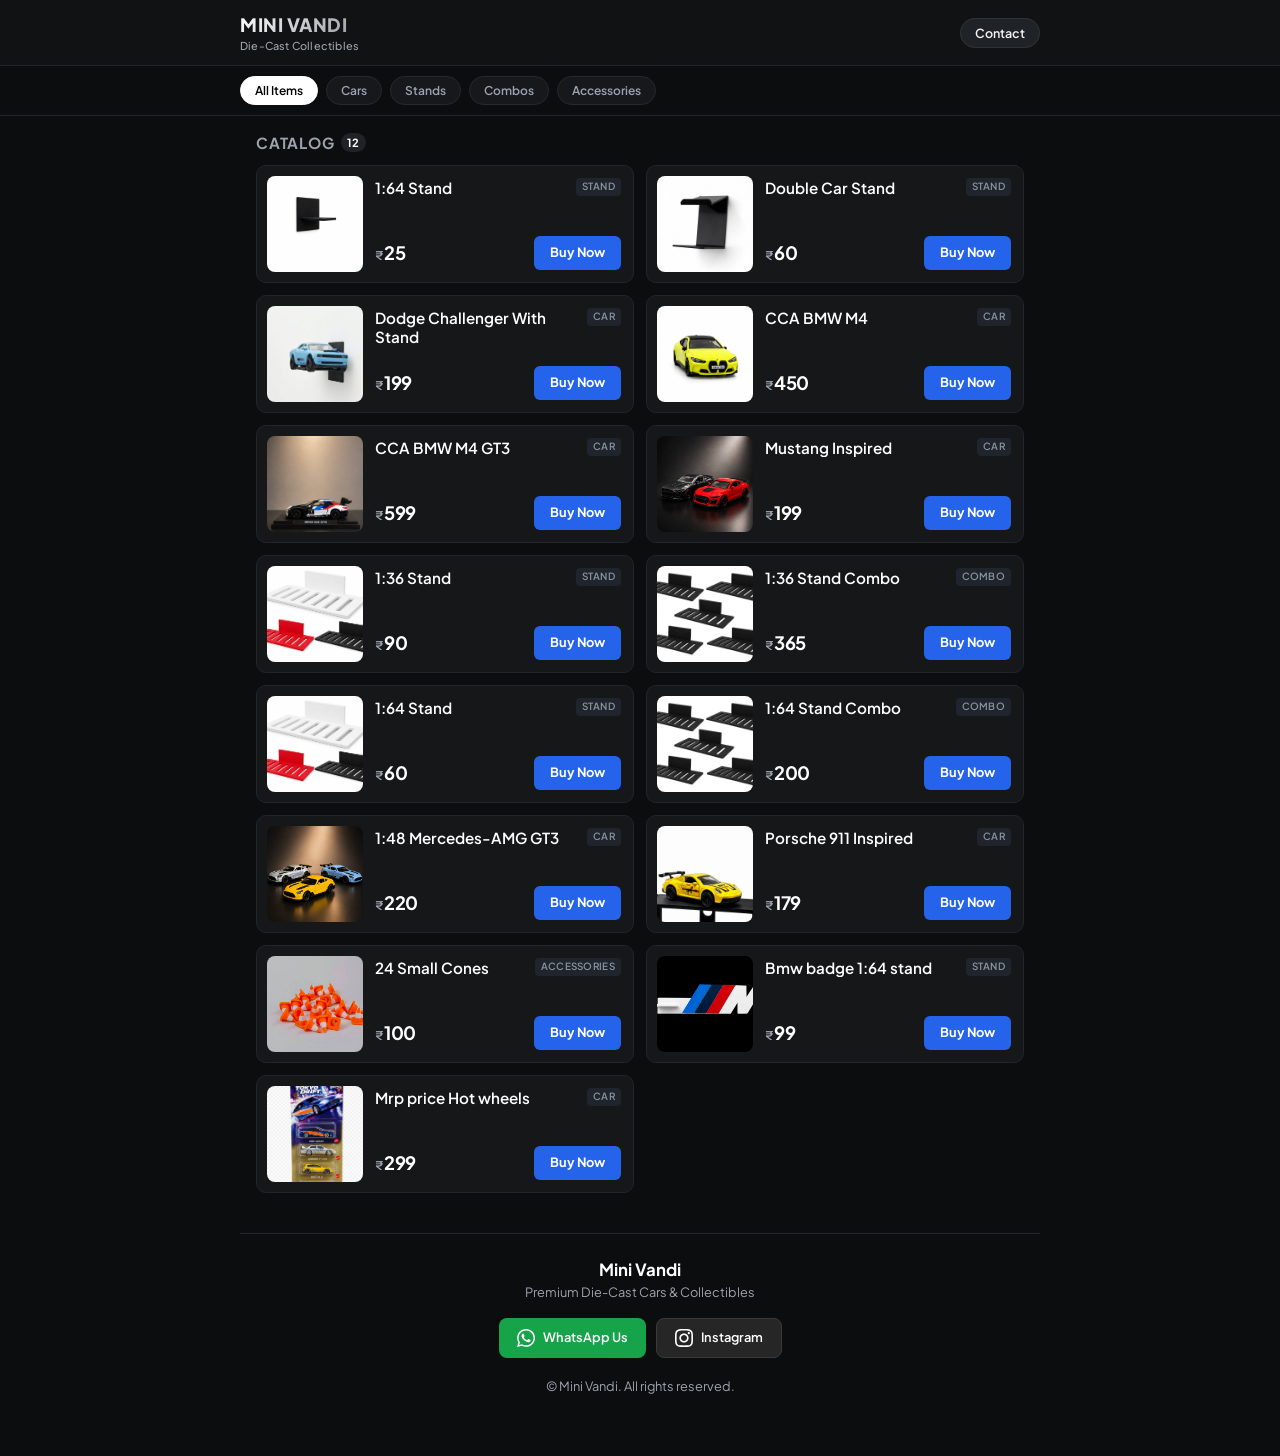
<file: index.html>
<!DOCTYPE html>
<html lang="en">
<head>
    <meta charset="UTF-8">
    <meta name="viewport" content="width=device-width, initial-scale=1.0">

    <title>Mini Vandi | Premium Die-Cast Cars & Collectibles</title>

    <link rel="preconnect" href="https://fonts.googleapis.com">
    <link rel="preconnect" href="https://fonts.gstatic.com" crossorigin>
    <link href="https://fonts.googleapis.com/css2?family=Plus+Jakarta+Sans:wght@400;500;600;700&display=swap" rel="stylesheet">

    <link rel="stylesheet" href="style.css">
    <link rel="icon" type="image/png" href="images/logo.jpg">
    <meta name="description" content="Premium die-cast cars, collectibles and accessories. Shop Mini Vandi for quality models.">

    <meta property="og:title" content="Mini Vandi">
    <meta property="og:description" content="Premium Die-Cast Cars & Collectibles">
    <meta property="og:image" content="https://minivandi.netlify.app/images/logo.jpg">
    <meta property="og:type" content="website">
    <meta property="og:url" content="https://minivandi.netlify.app">
</head>
<body>

<!-- Header Banner -->
<header class="header">
    <div class="header-container">
        <div class="brand">
            <a href="#" class="logo-link">
                <span class="logo-text">MINI VANDI</span>
            </a>
            <span class="tagline">Die-Cast Collectibles</span>
        </div>
        <div class="header-actions">
            <a href="#footer" class="contact-pill">Contact</a>
        </div>
    </div>
</header>

<!-- Quick Filter Bar -->
<div class="filter-bar">
    <div class="filter-container">
        <button class="filter-chip active" onclick="filterCategory('all', this)">All Items</button>
        <button class="filter-chip" onclick="filterCategory('cars', this)">Cars</button>
        <button class="filter-chip" onclick="filterCategory('stands', this)">Stands</button>
        <button class="filter-chip" onclick="filterCategory('combos', this)">Combos</button>
        <button class="filter-chip" onclick="filterCategory('accessories', this)">Accessories</button>

    </div>
</div>

<!-- Product Showcase (List View Layout) -->
<main class="products-section" id="products">
    <div class="products-header">
        <h2>Catalog <span class="count-badge">12</span></h2>
    </div>

    <div class="product-list">

        <!-- Product 1 -->
        <div class="product-item" data-category="stands">
            <a href="product.html?id=stand" class="product-img-wrap">
                <img src="images/pss.jpg" alt="1:64 Stand" loading="lazy">
            </a>
            <div class="product-info">
                <div class="title-row">
                    <a href="product.html?id=stand"><h3 class="product-title">1:64 Stand</h3></a>
                    <span class="badge">Stand</span>
                </div>
                <div class="product-meta">
                    <div class="price-wrap">
                        <span class="price-symbol">₹</span><span class="price-value">25</span>
                    </div>
                    <a href="product.html?id=stand" class="buy-btn">Buy Now</a>
                </div>
            </div>
        </div>

        <!-- Product 2 -->
        <div class="product-item" data-category="stands">
            <a href="product.html?id=stand2" class="product-img-wrap">
                <img src="images/stand2a.jpg" alt="Double Car Stand" loading="lazy">
            </a>
            <div class="product-info">
                <div class="title-row">
                    <a href="product.html?id=stand2"><h3 class="product-title">Double Car Stand</h3></a>
                    <span class="badge">Stand</span>
                </div>
                <div class="product-meta">
                    <div class="price-wrap">
                        <span class="price-symbol">₹</span><span class="price-value">60</span>
                    </div>
                    <a href="product.html?id=stand2" class="buy-btn">Buy Now</a>
                </div>
            </div>
        </div>

        <!-- Product 3 -->
        <div class="product-item" data-category="cars">
            <a href="product.html?id=dodge" class="product-img-wrap">
                <img src="images/bledod.jpeg" alt="Dodge Challenger With Stand" loading="lazy">
            </a>
            <div class="product-info">
                <div class="title-row">
                    <a href="product.html?id=dodge"><h3 class="product-title">Dodge Challenger With Stand</h3></a>
                    <span class="badge">Car</span>
                </div>
                <div class="product-meta">
                    <div class="price-wrap">
                        <span class="price-symbol">₹</span><span class="price-value">199</span>
                    </div>
                    <a href="product.html?id=dodge" class="buy-btn">Buy Now</a>
                </div>
            </div>
        </div>

        <!-- Product 4 -->
        <div class="product-item" data-category="cars">
            <a href="product.html?id=bmwM4" class="product-img-wrap">
                <img src="images/m4main.jpg" alt="CCA BMW M4" loading="lazy">
            </a>
            <div class="product-info">
                <div class="title-row">
                    <a href="product.html?id=bmwM4"><h3 class="product-title">CCA BMW M4</h3></a>
                    <span class="badge">Car</span>
                </div>
                <div class="product-meta">
                    <div class="price-wrap">
                        <span class="price-symbol">₹</span><span class="price-value">450</span>
                    </div>
                    <a href="product.html?id=bmwM4" class="buy-btn">Buy Now</a>
                </div>
            </div>
        </div>

        <!-- Product 5 -->
        <div class="product-item" data-category="cars">
            <a href="product.html?id=bmwM4gt3" class="product-img-wrap">
                <img src="images/gt3m.jpg" alt="CCA BMW M4 GT3" loading="lazy">
            </a>
            <div class="product-info">
                <div class="title-row">
                    <a href="product.html?id=bmwM4gt3"><h3 class="product-title">CCA BMW M4 GT3</h3></a>
                    <span class="badge">Car</span>
                </div>
                <div class="product-meta">
                    <div class="price-wrap">
                        <span class="price-symbol">₹</span><span class="price-value">599</span>
                    </div>
                    <a href="product.html?id=bmwM4gt3" class="buy-btn">Buy Now</a>
                </div>
            </div>
        </div>

        <!-- Product 6 -->
        <div class="product-item" data-category="cars">
            <a href="product.html?id=mustang" class="product-img-wrap">
                <img src="images/musmain.jpg" alt="Mustang Inspired" loading="lazy">
            </a>
            <div class="product-info">
                <div class="title-row">
                    <a href="product.html?id=mustang"><h3 class="product-title">Mustang Inspired</h3></a>
                    <span class="badge">Car</span>
                </div>
                <div class="product-meta">
                    <div class="price-wrap">
                        <span class="price-symbol">₹</span><span class="price-value">199</span>
                    </div>
                    <a href="product.html?id=mustang" class="buy-btn">Buy Now</a>
                </div>
            </div>
        </div>

        <!-- Product 7 -->
        <div class="product-item" data-category="stands">
            <a href="product.html?id=premstand" class="product-img-wrap">
                <img src="images/standthumb.jpg" alt="1:36 Stand" loading="lazy">
            </a>
            <div class="product-info">
                <div class="title-row">
                    <a href="product.html?id=premstand"><h3 class="product-title">1:36 Stand</h3></a>
                    <span class="badge">Stand</span>
                </div>
                <div class="product-meta">
                    <div class="price-wrap">
                        <span class="price-symbol">₹</span><span class="price-value">90</span>
                    </div>
                    <a href="product.html?id=premstand" class="buy-btn">Buy Now</a>
                </div>
            </div>
        </div>

        <!-- Product 8 -->
        <div class="product-item" data-category="combos">
            <a href="product.html?id=comstand" class="product-img-wrap">
                <img src="images/packst.jpg" alt="1:36 Stand Combo" loading="lazy">
            </a>
            <div class="product-info">
                <div class="title-row">
                    <a href="product.html?id=comstand"><h3 class="product-title">1:36 Stand Combo</h3></a>
                    <span class="badge">Combo</span>
                </div>
                <div class="product-meta">
                    <div class="price-wrap">
                        <span class="price-symbol">₹</span><span class="price-value">365</span>
                    </div>
                    <a href="product.html?id=comstand" class="buy-btn">Buy Now</a>
                </div>
            </div>
        </div>

        <!-- Product 9 -->
        <div class="product-item" data-category="stands">
            <a href="product.html?id=prem2stand" class="product-img-wrap">
                <img src="images/standthumb.jpg" alt="1:64 Stand" loading="lazy">
            </a>
            <div class="product-info">
                <div class="title-row">
                    <a href="product.html?id=prem2stand"><h3 class="product-title">1:64 Stand</h3></a>
                    <span class="badge">Stand</span>
                </div>
                <div class="product-meta">
                    <div class="price-wrap">
                        <span class="price-symbol">₹</span><span class="price-value">60</span>
                    </div>
                    <a href="product.html?id=prem2stand" class="buy-btn">Buy Now</a>
                </div>
            </div>
        </div>

        <!-- Product 10 -->
        <div class="product-item" data-category="combos">
            <a href="product.html?id=com2stand" class="product-img-wrap">
                <img src="images/packst.jpg" alt="1:64 Stand Combo" loading="lazy">
            </a>
            <div class="product-info">
                <div class="title-row">
                    <a href="product.html?id=com2stand"><h3 class="product-title">1:64 Stand Combo</h3></a>
                    <span class="badge">Combo</span>
                </div>
                <div class="product-meta">
                    <div class="price-wrap">
                        <span class="price-symbol">₹</span><span class="price-value">200</span>
                    </div>
                    <a href="product.html?id=com2stand" class="buy-btn">Buy Now</a>
                </div>
            </div>
        </div>

        <!-- Product 11 -->
        <div class="product-item" data-category="cars">
            <a href="product.html?id=mercedes" class="product-img-wrap">
                <img src="images/mercedesmain.jpg" alt="1:48 Mercedes-AMG GT3" loading="lazy">
            </a>
            <div class="product-info">
                <div class="title-row">
                    <a href="product.html?id=mercedes"><h3 class="product-title">1:48 Mercedes-AMG GT3</h3></a>
                    <span class="badge">Car</span>
                </div>
                <div class="product-meta">
                    <div class="price-wrap">
                        <span class="price-symbol">₹</span><span class="price-value">220</span>
                    </div>
                    <a href="product.html?id=mercedes" class="buy-btn">Buy Now</a>
                </div>
            </div>
        </div>

        <!-- Product 12 -->
        <div class="product-item" data-category="cars">
            <a href="product.html?id=porsche" class="product-img-wrap">
                <img src="images/porye.jpg" alt="Porsche 911 Inspired" loading="lazy">
            </a>
            <div class="product-info">
                <div class="title-row">
                    <a href="product.html?id=porsche"><h3 class="product-title">Porsche 911 Inspired</h3></a>
                    <span class="badge">Car</span>
                </div>
                <div class="product-meta">
                    <div class="price-wrap">
                        <span class="price-symbol">₹</span><span class="price-value">179</span>
                    </div>
                    <a href="product.html?id=porsche" class="buy-btn">Buy Now</a>
                </div>
            </div>
        </div>

        <!-- Product 13 -->
        <div class="product-item" data-category="accessories">
            <a href="product.html?id=cone" class="product-img-wrap">
                <img src="images/cone.jpg" alt="cone" loading="lazy">
            </a>
            <div class="product-info">
                <div class="title-row">
                    <a href="product.html?id=cone"><h3 class="product-title">24 Small Cones</h3></a>
                    <span class="badge">Accessories</span>
                </div>
                <div class="product-meta">
                    <div class="price-wrap">
                        <span class="price-symbol">₹</span><span class="price-value">100</span>
                    </div>
                    <a href="product.html?id=cone" class="buy-btn">Buy Now</a>
                </div>
            </div>
        </div>

        <!-- Product 14 -->
        <div class="product-item" data-category="stands">
            <a href="product.html?id=badge" class="product-img-wrap">
                <img src="images/bmst.jpg" alt="cone" loading="lazy">
            </a>
            <div class="product-info">
                <div class="title-row">
                    <a href="product.html?id=badge"><h3 class="product-title">Bmw badge 1:64 stand</h3></a>
                    <span class="badge">Stand</span>
                </div>
                <div class="product-meta">
                    <div class="price-wrap">
                        <span class="price-symbol">₹</span><span class="price-value">99</span>
                    </div>
                    <a href="product.html?id=badge" class="buy-btn">Buy Now</a>
                </div>
            </div>
        </div>

        <!-- Product 15 -->
        <div class="product-item" data-category="cars">
            <a href="product.html?id=mrp" class="product-img-wrap">
                <img src="images/mrp.jpg" alt="mrp" loading="lazy">
            </a>
            <div class="product-info">
                <div class="title-row">
                    <a href="product.html?id=mrp"><h3 class="product-title">Mrp price Hot wheels</h3></a>
                    <span class="badge">Car</span>
                </div>
                <div class="product-meta">
                    <div class="price-wrap">
                        <span class="price-symbol">₹</span><span class="price-value">299</span>
                    </div>
                    <a href="product.html?id=mrp" class="buy-btn">Buy Now</a>
                </div>
            </div>
        </div>

        

    </div>
</main>

<!-- Footer -->
<footer id="footer">
    <div class="footer-content">
        <h3>Mini Vandi</h3>
        <p>Premium Die-Cast Cars & Collectibles</p>
        <div class="social-buttons">
            <a href="https://wa.me/917012817684?text=Hi, I want to order" class="social-btn whatsapp">
                <svg width="18" height="18" viewBox="0 0 24 24" fill="currentColor"><path d="M.057 24l1.687-6.163c-1.041-1.804-1.588-3.849-1.587-5.946.003-6.556 5.338-11.891 11.893-11.891 3.181.001 6.167 1.24 8.413 3.488 2.245 2.248 3.481 5.236 3.48 8.414-.003 6.557-5.338 11.892-11.893 11.892-1.99-.001-3.951-.5-5.688-1.448l-6.305 1.654zm6.597-3.807c1.676.995 3.276 1.591 5.392 1.592 5.448 0 9.886-4.434 9.889-9.885.002-5.462-4.415-9.89-9.881-9.892-5.452 0-9.887 4.434-9.889 9.884-.001 2.225.651 3.891 1.746 5.634l-.999 3.648 3.742-.981zm11.387-5.464c-.074-.124-.272-.198-.57-.347-.297-.149-1.758-.868-2.031-.967-.272-.099-.47-.149-.669.149-.198.297-.768.967-.941 1.165-.173.198-.347.223-.644.074-.297-.149-1.255-.462-2.39-1.475-.883-.788-1.48-1.761-1.653-2.059-.173-.297-.018-.458.13-.606.134-.133.297-.347.446-.521.151-.172.2-.296.3-.495.099-.198.05-.372-.025-.521-.075-.148-.669-1.611-.916-2.206-.242-.579-.487-.501-.669-.51l-.57-.01c-.198 0-.52.074-.792.372s-1.04 1.016-1.04 2.479 1.065 2.876 1.213 3.074c.149.198 2.095 3.2 5.076 4.487.709.306 1.263.489 1.694.626.712.226 1.36.194 1.872.118.571-.085 1.758-.719 2.006-1.413.248-.695.248-1.29.173-1.414z"/></svg>
                WhatsApp Us
            </a>
            <a href="https://www.instagram.com/mini_vandi/" class="social-btn instagram">
                <svg width="18" height="18" viewBox="0 0 24 24" fill="currentColor"><path d="M12 2.163c3.204 0 3.584.012 4.85.07 3.252.148 4.771 1.691 4.919 4.919.058 1.265.069 1.645.069 4.849 0 3.205-.012 3.584-.069 4.849-.149 3.225-1.664 4.771-4.919 4.919-1.266.058-1.644.07-4.85.07-3.204 0-3.584-.012-4.849-.07-3.26-.149-4.771-1.699-4.919-4.92-.058-1.265-.07-1.644-.07-4.849 0-3.204.013-3.583.07-4.849.149-3.227 1.664-4.771 4.919-4.919 1.266-.057 1.645-.069 4.849-.069zm0-2.163c-3.259 0-3.667.014-4.947.072-4.358.2-6.78 2.618-6.98 6.98-.059 1.281-.073 1.689-.073 4.948 0 3.259.014 3.668.072 4.948.2 4.358 2.618 6.78 6.98 6.98 1.281.058 1.689.072 4.948.072 3.259 0 3.668-.014 4.948-.072 4.354-.2 6.782-2.618 6.979-6.98.059-1.28.073-1.689.073-4.948 0-3.259-.014-3.667-.072-4.947-.196-4.354-2.617-6.78-6.979-6.98-1.281-.059-1.69-.073-4.949-.073zm0 5.838c-3.403 0-6.162 2.759-6.162 6.162s2.759 6.163 6.162 6.163 6.162-2.759 6.162-6.163c0-3.403-2.759-6.162-6.162-6.162zm0 10.162c-2.209 0-4-1.79-4-4 0-2.209 1.791-4 4-4s4 1.791 4 4c0 2.21-1.791 4-4 4zm6.406-11.845c-.796 0-1.441.645-1.441 1.44s.645 1.44 1.441 1.44c.795 0 1.439-.645 1.439-1.44s-.644-1.44-1.439-1.44z"/></svg>
                Instagram
            </a>
        </div>
        <p class="copyright">© Mini Vandi. All rights reserved.</p>
    </div>
</footer>

<script>
function filterCategory(cat, btn) {
    const items = document.querySelectorAll('.product-item');
    const chips = document.querySelectorAll('.filter-chip');
    
    chips.forEach(c => c.classList.remove('active'));
    btn.classList.add('active');

    items.forEach(item => {
        if (cat === 'all' || item.getAttribute('data-category') === cat) {
            item.style.display = 'flex';
        } else {
            item.style.display = 'none';
        }
    });
}
</script>
<script src="script.js"></script>
</body>
</html>
</file>
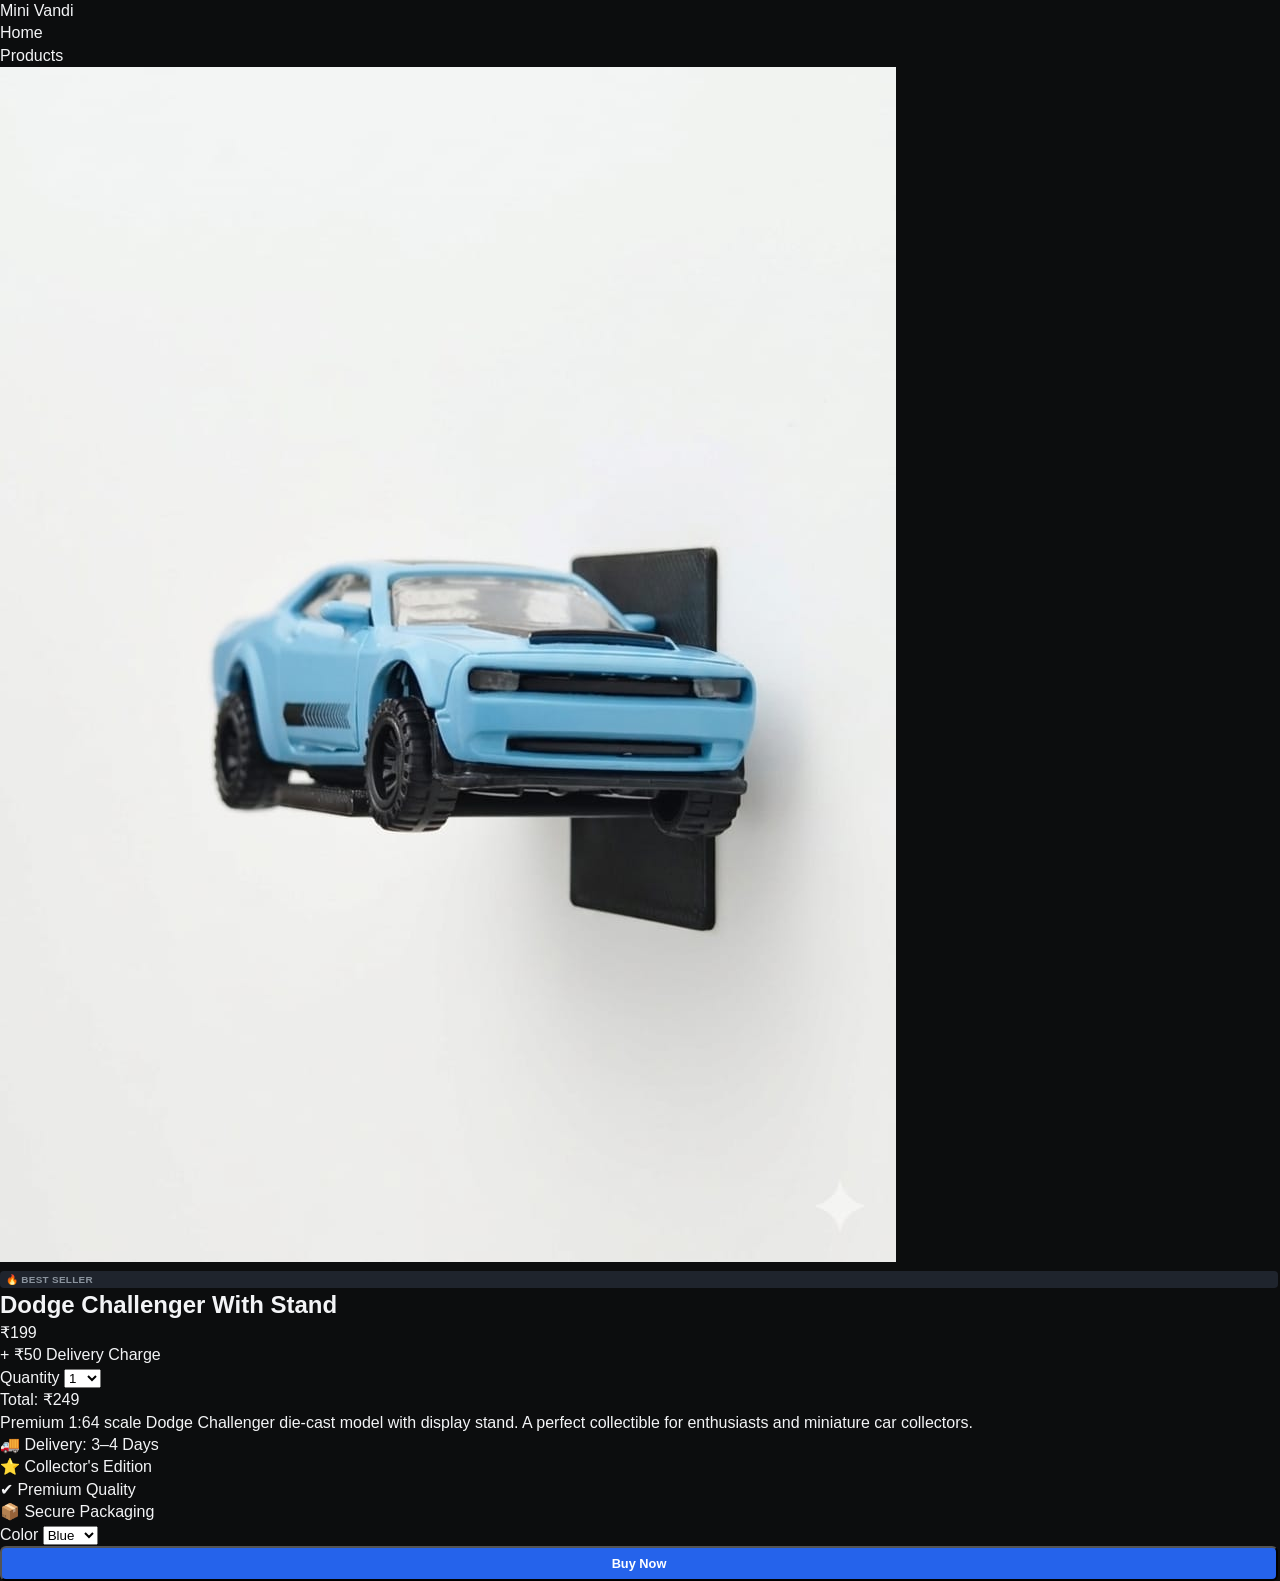
<file: dodge.html>
<!DOCTYPE html>
<html lang="en">

<head>
    <meta charset="UTF-8">
    <meta name="viewport" content="width=device-width, initial-scale=1.0">
    <title>Dodge Challenger With Stand | Mini Vandi</title>
    <link rel="stylesheet" href="style.css">
</head>

<body>

    <nav>
        <div class="logo">Mini Vandi</div>

        <ul>
            <li><a href="index.html">Home</a></li>
            <li><a href="index.html#products">Products</a></li>
        </ul>
    </nav>

    <section class="product-detail">

        <div class="product-image">

            <div class="image-box">
                <img id="main-image" src="images/bluedod.jpeg" alt="Dodge Challenger">
                <!--<img id="red-dodge" src="images/reddod.jpeg" alt="Dodge Challenger">
                <img id="yellow-dodge" src="images/yellowdod.jpeg" alt="Dodge Challenger">
                <img id="black-dodge" src="images/bldod.jpeg" alt="Dodge Challenger">-->
                
            </div>

          

        </div>

        <div class="product-info">

            <span class="badge">🔥 Best Seller</span>

            <h1>Dodge Challenger With Stand</h1>

            <div class="price">₹199</div>

            <p class="delivery-note">
    + ₹50 Delivery Charge
    </p>

    <div class="select-group">

    <label>Quantity</label>

    <select id="qty" onchange="updateTotal()">
        <option value="1">1</option>
        <option value="2">2</option>
        <option value="3">3</option>
        <option value="4">4</option>
        <option value="5">5</option>
        <option value="6">6</option>
        <option value="7">7</option>
        <option value="8">8</option>
        <option value="9">9</option>
        <option value="10">10</option>
        
    </select>

</div>

<p id="total-price">
    Total: ₹249
</p>

            <p class="description">
                Premium 1:64 scale Dodge Challenger die-cast model with display stand.
                A perfect collectible for enthusiasts and miniature car collectors.
            </p>

            <div class="details">

                <div class="detail">
                    🚚 Delivery: 3–4 Days
                </div>

                <div class="detail">
                    ⭐ Collector's Edition
                </div>

                <div class="detail">
                    ✔ Premium Quality
                </div>

                <div class="detail">
                    📦 Secure Packaging
                </div>

            </div>

            <div class="select-group">

                <label for="color">Color</label>

                <select id="color" onchange="changeColor()">
                    <option value="blue">Blue</option>
    <option value="red">Red</option>
    <option value="black">Black</option>
                </select>

            </div>

            <button class="buy-btn" onclick="buyProduct()">
                Buy Now
            </button>

        </div>

    </section>




<script src="script.js"></script>
</body>

</html>
</file>
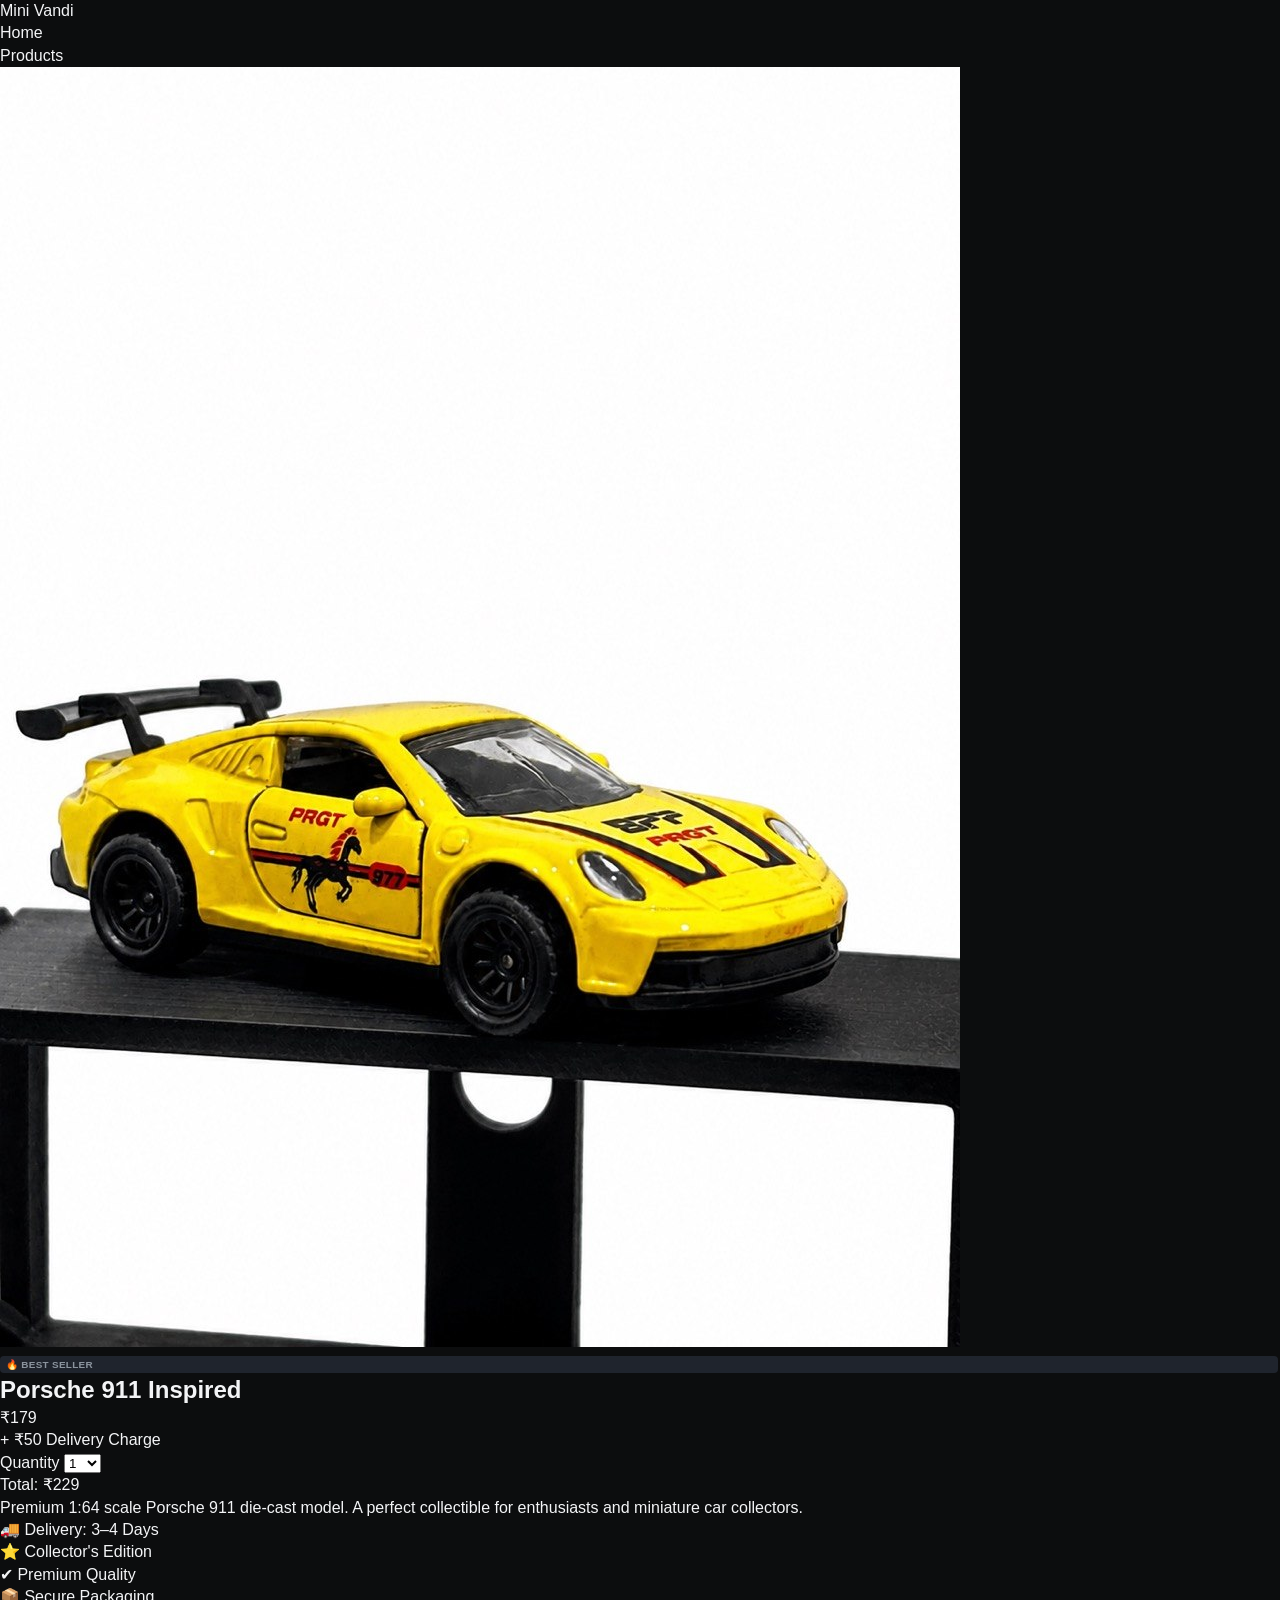
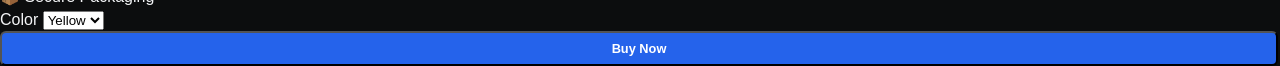
<file: porsche.html>
<!DOCTYPE html>
<html lang="en">

<head>
    <meta charset="UTF-8">
    <meta name="viewport" content="width=device-width, initial-scale=1.0">
    <title>Porsche 911 | Mini Vandi</title>
    <link rel="stylesheet" href="style.css">
</head>

<body>

    <nav>
        <div class="logo">Mini Vandi</div>

        <ul>
            <li><a href="index.html">Home</a></li>
            <li><a href="index.html#products">Products</a></li>
        </ul>
    </nav>

    <section class="product-detail">

        <div class="product-image">

            <div class="image-box">
                <img id="main-image" src="images/ye.jpg" alt="Porsche">
                <!--<img id="red-dodge" src="images/reddod.jpeg" alt="Dodge Challenger">
                <img id="yellow-dodge" src="images/yellowdod.jpeg" alt="Dodge Challenger">
                <img id="black-dodge" src="images/bldod.jpeg" alt="Dodge Challenger">-->
                
            </div>

          

        </div>

        <div class="product-info">

            <span class="badge">🔥 Best Seller</span>

            <h1>Porsche 911 Inspired</h1>

            <div class="price">₹179</div>

            <p class="delivery-note">
    + ₹50 Delivery Charge
    </p>

    <div class="select-group">

    <label>Quantity</label>

    <select id="qty" onchange="updateTotalPorsche()">
        <option value="1">1</option>
        <option value="2">2</option>
        <option value="3">3</option>
        <option value="4">4</option>
        <option value="5">5</option>
        <option value="6">6</option>
        <option value="7">7</option>
        <option value="8">8</option>
        <option value="9">9</option>
        <option value="10">10</option>
        
    </select>

</div>

<p id="total-price">
    Total: ₹229
</p>

            <p class="description">
                Premium 1:64 scale Porsche 911 die-cast model.
                A perfect collectible for enthusiasts and miniature car collectors.
            </p>

            <div class="details">

                <div class="detail">
                    🚚 Delivery: 3–4 Days
                </div>

                <div class="detail">
                    ⭐ Collector's Edition
                </div>

                <div class="detail">
                    ✔ Premium Quality
                </div>

                <div class="detail">
                    📦 Secure Packaging
                </div>

            </div>

            <div class="select-group">

                <label for="color">Color</label>

                <select id="color" onchange="changeColorPorsche()">
                    <option value="yellow">Yellow</option>
    <option value="red">Red</option>
    <option value="blue">Blue</option>
    <option value="green">Green</option>
    
                </select>

            </div>

            <button class="buy-btn" onclick="buyProductPorsche()">
                Buy Now
            </button>

        </div>

    </section>




<script src="script.js"></script>
</body>

</html>
</file>
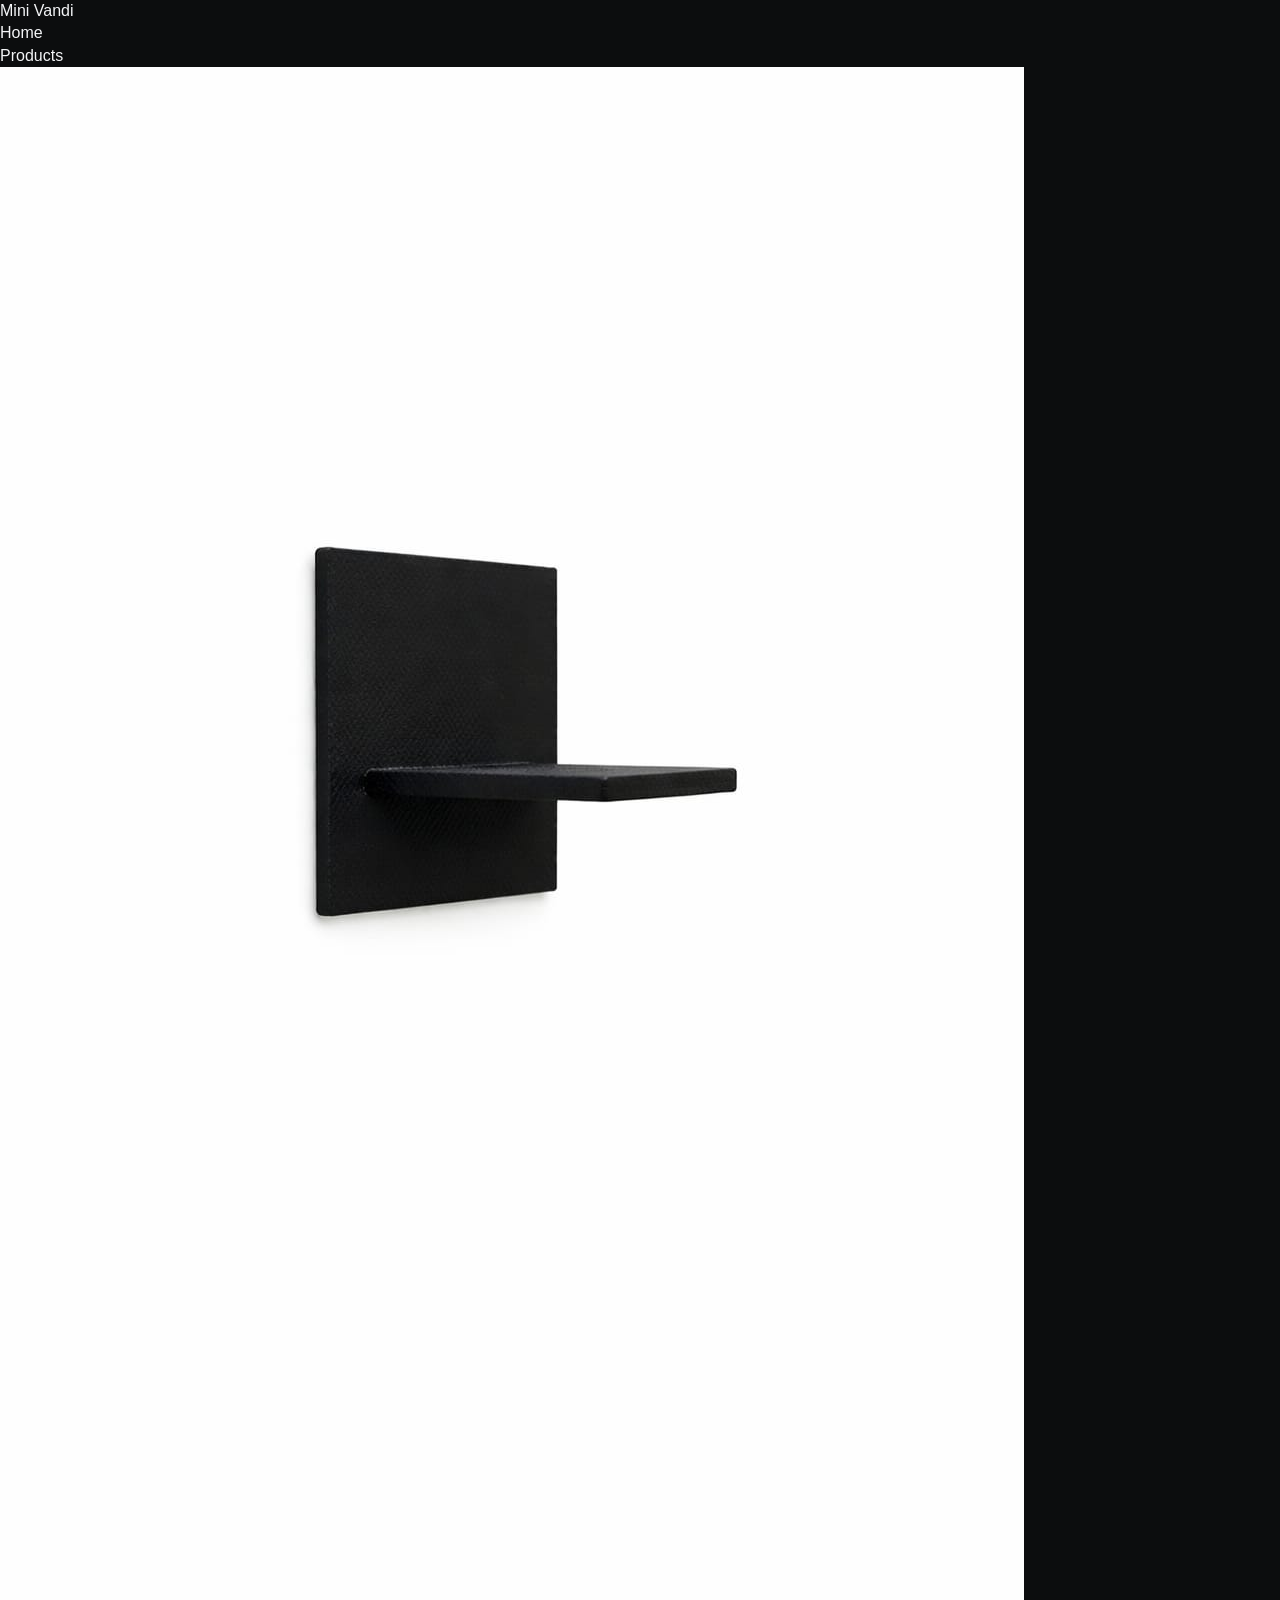
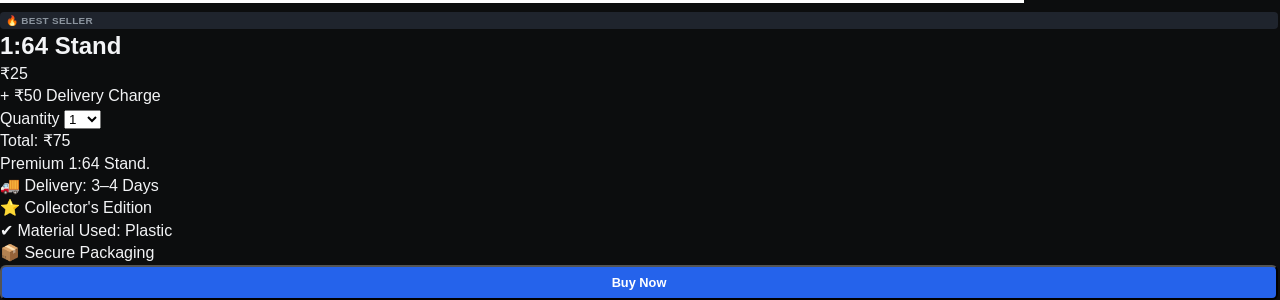
<file: stand.html>
<!DOCTYPE html>
<html lang="en">

<head>
    <meta charset="UTF-8">
    <meta name="viewport" content="width=device-width, initial-scale=1.0">
    <title>Stand | Mini Vandi</title>
    <link rel="stylesheet" href="style.css">
</head>

<body>

    <nav>
        <div class="logo">Mini Vandi</div>

        <ul>
            <li><a href="index.html">Home</a></li>
            <li><a href="index.html#products">Products</a></li>
        </ul>
    </nav>

    <section class="product-detail">

        <div class="product-image">

            <div class="image-box">
                <img id="main-image" src="images/blacksta.jpg" alt="stand">
                <!--<img id="red-dodge" src="images/reddod.jpeg" alt="Dodge Challenger">
                <img id="yellow-dodge" src="images/yellowdod.jpeg" alt="Dodge Challenger">
                <img id="black-dodge" src="images/bldod.jpeg" alt="Dodge Challenger">-->
                
            </div>

          

        </div>

        <div class="product-info">

            <span class="badge">🔥 Best Seller</span>

            <h1>1:64 Stand</h1>

            <div class="price">₹25</div>

            <p class="delivery-note">
    + ₹50 Delivery Charge
    </p>

    <div class="select-group">

    <label>Quantity</label>

    <select id="qty" onchange="updateTotalStand()">
        <option value="1">1</option>
        <option value="2">2</option>
        <option value="3">3</option>
        <option value="4">4</option>
        <option value="5">5</option>
        <option value="6">6</option>
        <option value="7">7</option>
        <option value="8">8</option>
        <option value="9">9</option>
        <option value="10">10</option>
        <option value="11">11</option>
        <option value="12">12</option>
        <option value="13">13</option>
        <option value="14">14</option>
        <option value="15">15</option>
        <option value="16">16</option>
        <option value="17">17</option>
        <option value="18">18</option>
        <option value="19">19</option>
        <option value="20">20</option>
        
    </select>

</div>

<p id="total-price">
    Total: ₹75
</p>

            <p class="description">
                Premium 1:64 Stand.
            </p>

            <div class="details">

                <div class="detail">
                    🚚 Delivery: 3–4 Days
                </div>

                <div class="detail">
                    ⭐ Collector's Edition
                </div>

                <div class="detail">
                    ✔ Material Used: Plastic
                </div>

                <div class="detail">
                    📦 Secure Packaging
                </div>

            </div>

            

            <button class="buy-btn" onclick="buyProductStand()">
                Buy Now
            </button>

        </div>

    </section>




<script src="script.js"></script>
</body>

</html>
</file>
<file: style.css>
/* Mobile-First Custom Styles for Mini Vandi */
* {
    margin: 0;
    padding: 0;
    box-sizing: border-box;
    font-family: 'Plus Jakarta Sans', -apple-system, BlinkMacSystemFont, "Segoe UI", Roboto, sans-serif;
    -webkit-tap-highlight-color: transparent;
}

:root {
    --bg-main: #0c0d0e;
    --bg-card: #151719;
    --bg-header: #111315;
    --border-color: #22252a;
    --text-primary: #f3f4f6;
    --text-secondary: #9ca3af;
    --accent-blue: #2563eb;
    --accent-blue-active: #1d4ed8;
    --price-green: #10b981;
}

body {
    background-color: var(--bg-main);
    color: var(--text-primary);
    line-height: 1.4;
    padding-bottom: 20px;
}

a {
    text-decoration: none;
    color: inherit;
}

/* Header Banner */
.header {
    position: sticky;
    top: 0;
    z-index: 100;
    background-color: rgba(17, 19, 21, 0.95);
    backdrop-filter: blur(10px);
    -webkit-backdrop-filter: blur(10px);
    border-bottom: 1px solid var(--border-color);
    padding: 12px 16px;
}

.header-container {
    max-width: 800px;
    margin: 0 auto;
    display: flex;
    justify-content: space-between;
    align-items: center;
}

.brand {
    display: flex;
    flex-direction: column;
}

.logo-text {
    font-weight: 800;
    font-size: 1.15rem;
    letter-spacing: 0.5px;
    color: #ffffff;
    background: linear-gradient(135deg, #ffffff 0%, #a1a1aa 100%);
    -webkit-background-clip: text;
    -webkit-text-fill-color: transparent;
}

.tagline {
    font-size: 0.68rem;
    color: var(--text-secondary);
    font-weight: 500;
    letter-spacing: 0.2px;
}

.contact-pill {
    background-color: #1f2328;
    border: 1px solid #2d3239;
    color: var(--text-primary);
    padding: 6px 14px;
    border-radius: 20px;
    font-size: 0.78rem;
    font-weight: 600;
    transition: all 0.2s ease;
}

.contact-pill:active {
    background-color: #2d3239;
}

/* Filter Bar */
.filter-bar {
    position: sticky;
    top: 57px;
    z-index: 90;
    background-color: var(--bg-main);
    padding: 10px 16px;
    border-bottom: 1px solid var(--border-color);
}

.filter-container {
    max-width: 800px;
    margin: 0 auto;
    display: flex;
    gap: 8px;
    overflow-x: auto;
    scrollbar-width: none;
}

.filter-container::-webkit-scrollbar {
    display: none;
}

.filter-chip {
    background-color: #16181c;
    border: 1px solid #262930;
    color: var(--text-secondary);
    padding: 6px 14px;
    border-radius: 16px;
    font-size: 0.75rem;
    font-weight: 600;
    white-space: nowrap;
    cursor: pointer;
    transition: all 0.2s ease;
}

.filter-chip.active {
    background-color: #ffffff;
    color: #000000;
    border-color: #ffffff;
}

/* Products Section */
.products-section {
    max-width: 800px;
    margin: 0 auto;
    padding: 16px;
}

.products-header {
    display: flex;
    justify-content: space-between;
    align-items: center;
    margin-bottom: 12px;
}

.products-header h2 {
    font-size: 0.95rem;
    text-transform: uppercase;
    letter-spacing: 0.8px;
    color: var(--text-secondary);
    font-weight: 700;
    display: flex;
    align-items: center;
    gap: 6px;
}

.count-badge {
    background-color: #1f2328;
    color: #ffffff;
    font-size: 0.7rem;
    padding: 2px 6px;
    border-radius: 10px;
}

/* Mobile List Layout (Ultra High Efficiency) */
.product-list {
    display: flex;
    flex-direction: column;
    gap: 10px;
}

.product-item {
    background-color: var(--bg-card);
    border: 1px solid var(--border-color);
    border-radius: 10px;
    padding: 8px;
    display: flex;
    gap: 12px;
    align-items: center;
    transition: border-color 0.2s ease, transform 0.15s ease;
}

.product-item:active {
    transform: scale(0.99);
    border-color: #3b4048;
}

.product-img-wrap {
    width: 84px;
    height: 84px;
    min-width: 84px;
    border-radius: 8px;
    overflow: hidden;
    background-color: #0d0e10;
    position: relative;
}

.product-img-wrap img {
    width: 100%;
    height: 100%;
    object-fit: cover;
    display: block;
}

.product-info {
    flex: 1;
    display: flex;
    flex-direction: column;
    justify-content: space-between;
    height: 84px;
    padding: 2px 2px 2px 0;
}

.title-row {
    display: flex;
    justify-content: space-between;
    align-items: flex-start;
    gap: 6px;
}

.product-title {
    font-size: 0.88rem;
    font-weight: 600;
    color: #ffffff;
    line-height: 1.25;
    display: -webkit-box;
    -webkit-line-clamp: 2;
    -webkit-box-orient: vertical;
    overflow: hidden;
}

.badge {
    font-size: 0.62rem;
    font-weight: 600;
    background-color: #1f242d;
    color: #8b949e;
    padding: 2px 6px;
    border-radius: 4px;
    text-transform: uppercase;
    letter-spacing: 0.3px;
    white-space: nowrap;
}

.product-meta {
    display: flex;
    justify-content: space-between;
    align-items: center;
    margin-top: auto;
}

.price-wrap {
    display: flex;
    align-items: baseline;
    color: #ffffff;
}

.price-symbol {
    font-size: 0.75rem;
    font-weight: 600;
    margin-right: 1px;
    color: var(--text-secondary);
}

.price-value {
    font-size: 1.05rem;
    font-weight: 700;
    letter-spacing: -0.3px;
}

.buy-btn {
    background-color: var(--accent-blue);
    color: #ffffff;
    padding: 6px 14px;
    border-radius: 6px;
    font-size: 0.75rem;
    font-weight: 700;
    display: inline-flex;
    align-items: center;
    justify-content: center;
    transition: background-color 0.2s ease;
}

.buy-btn:active {
    background-color: var(--accent-blue-active);
}

/* Footer */
footer {
    max-width: 800px;
    margin: 24px auto 0;
    padding: 24px 16px;
    border-top: 1px solid var(--border-color);
    text-align: center;
}

.footer-content h3 {
    font-size: 1.05rem;
    color: #ffffff;
    font-weight: 700;
}

.footer-content p {
    font-size: 0.8rem;
    color: var(--text-secondary);
    margin-top: 2px;
    margin-bottom: 16px;
}

.social-buttons {
    display: flex;
    justify-content: center;
    gap: 10px;
    margin-bottom: 20px;
}

.social-btn {
    display: inline-flex;
    align-items: center;
    gap: 8px;
    padding: 10px 18px;
    border-radius: 8px;
    font-size: 0.8rem;
    font-weight: 600;
    transition: opacity 0.2s ease;
}

.social-btn.whatsapp {
    background-color: #16a34a;
    color: #ffffff;
}

.social-btn.instagram {
    background-color: #262626;
    color: #ffffff;
    border: 1px solid #3a3a3a;
}

.social-btn:active {
    opacity: 0.85;
}

.copyright {
    font-size: 0.72rem;
    color: #52525b;
}

/* Tablet & Desktop Adjustments (Switches to clean 2-column grid on larger screens) */
@media (min-width: 640px) {
    .product-list {
        display: grid;
        grid-template-columns: repeat(2, 1fr);
        gap: 12px;
    }
    
    .product-item {
        padding: 10px;
    }

    .product-img-wrap {
        width: 96px;
        height: 96px;
        min-width: 96px;
    }

    .product-info {
        height: 96px;
    }

    .product-title {
        font-size: 0.95rem;
    }

    .price-value {
        font-size: 1.15rem;
    }

    .buy-btn {
        padding: 8px 16px;
        font-size: 0.8rem;
    }
}
</file>
